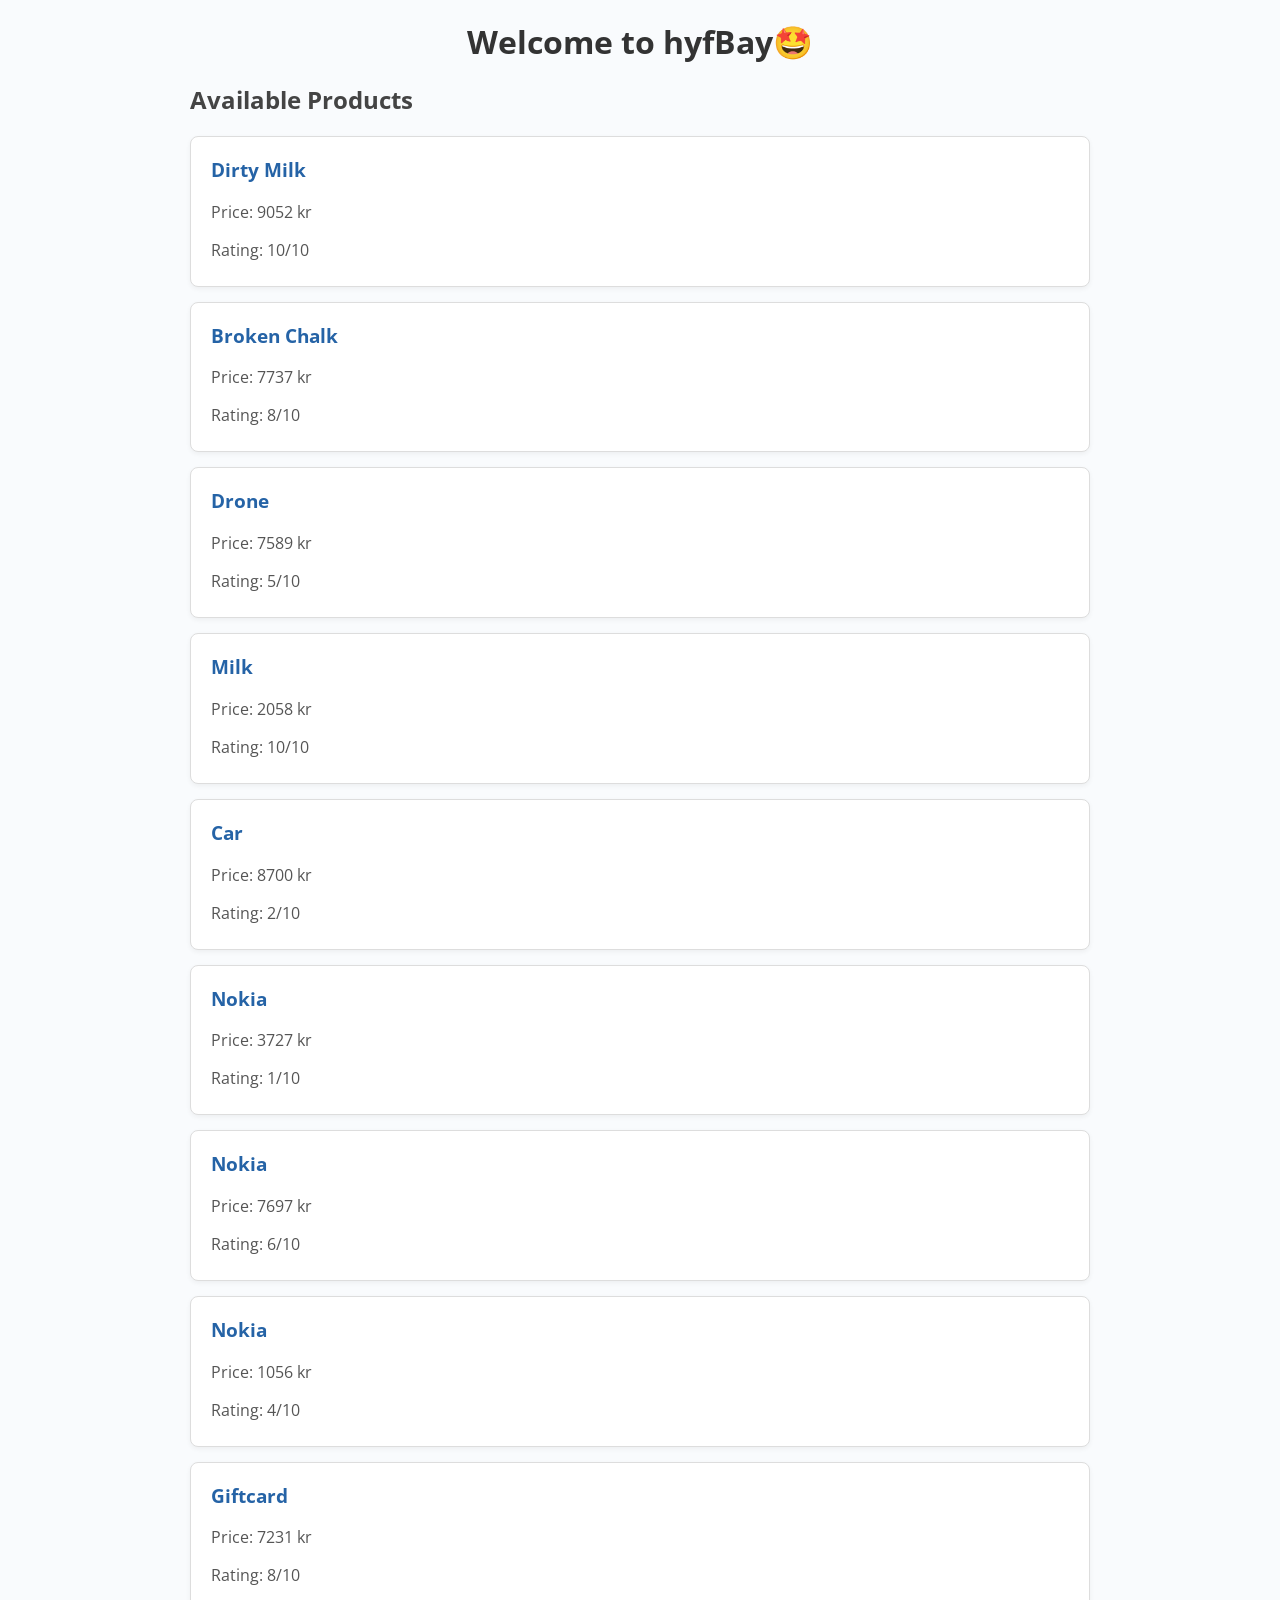
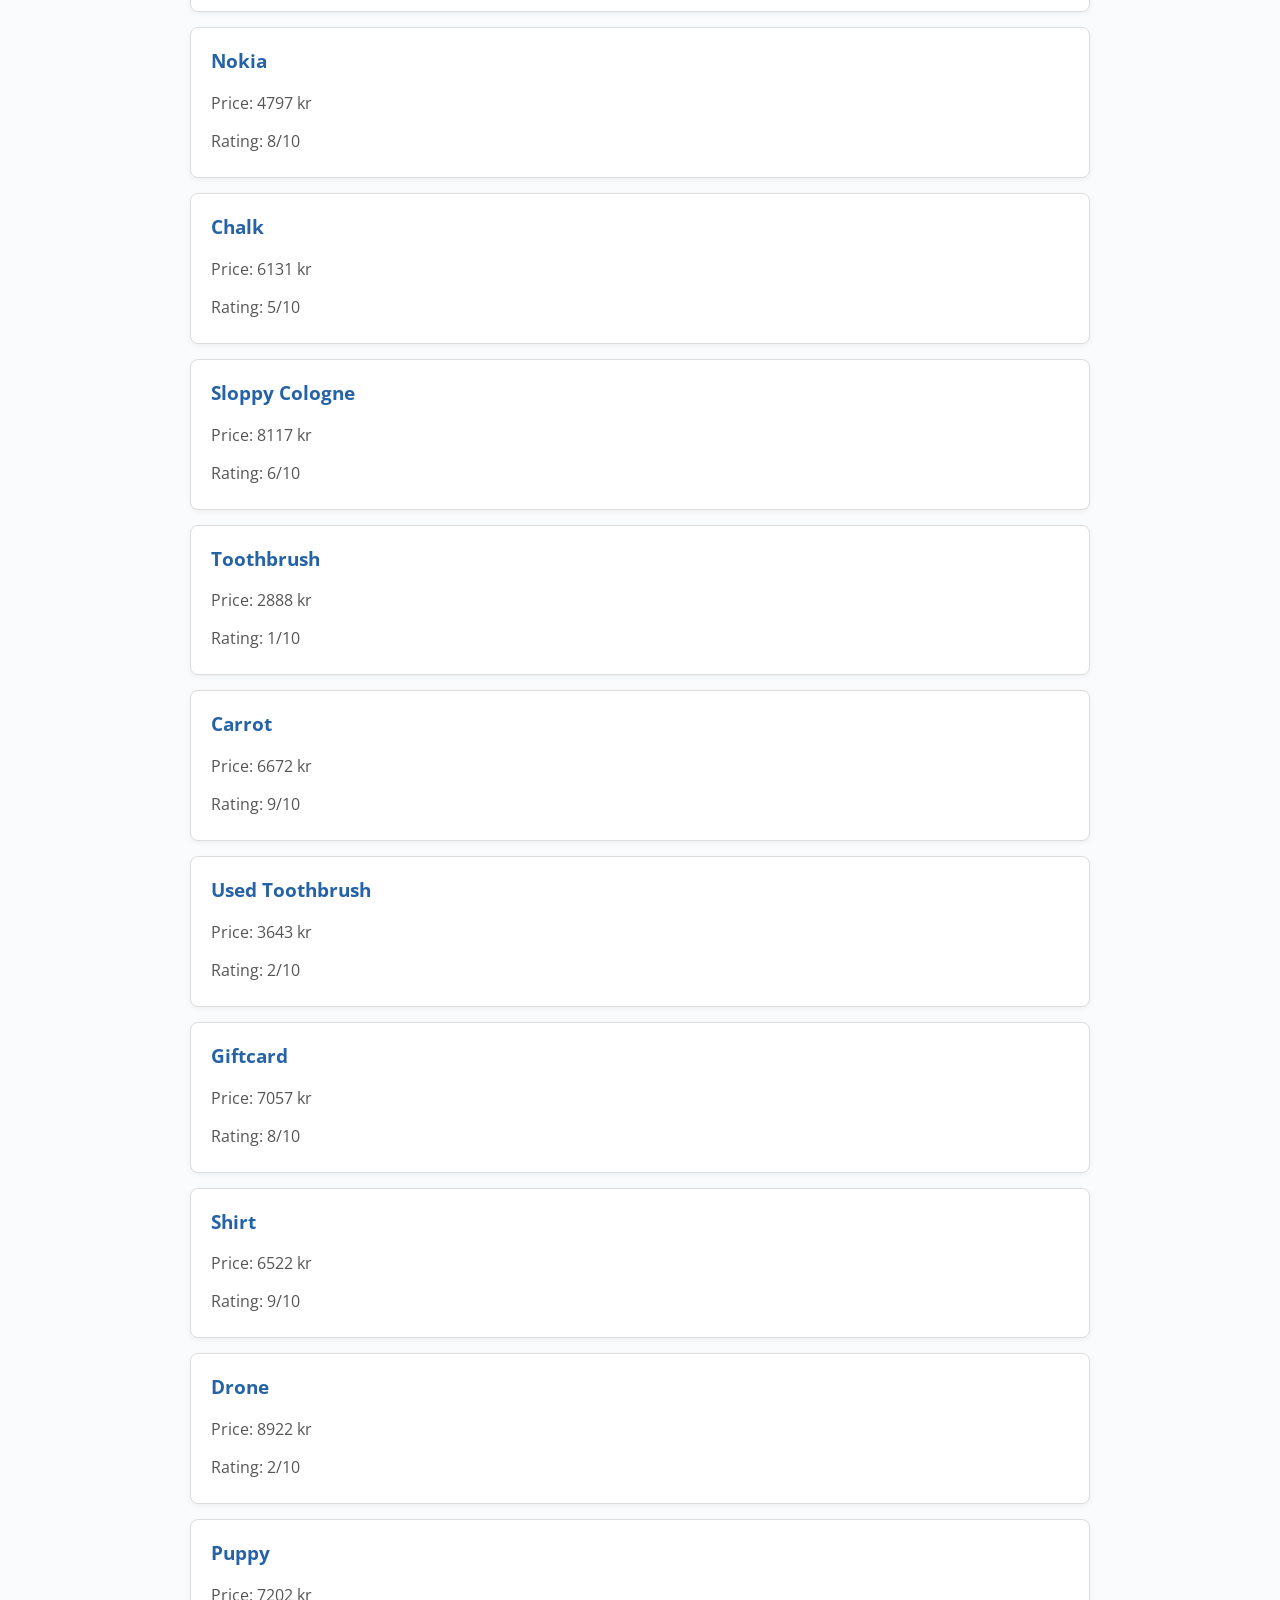
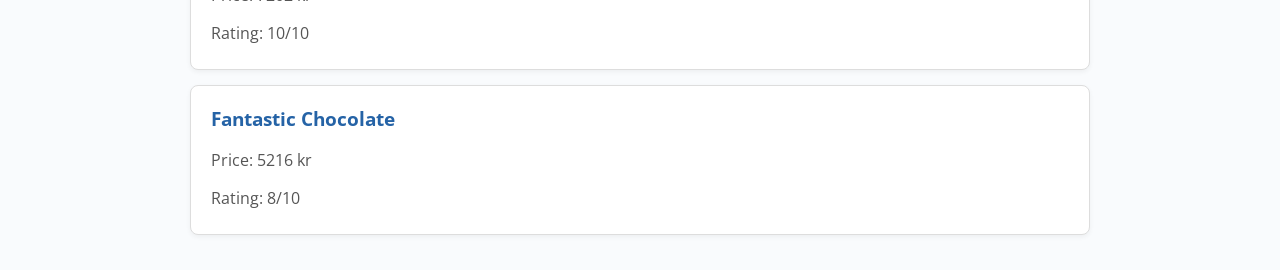
<file: index.html>
<head>
  <title>HyfBay</title>
  <meta name="viewport" content="width=device-width, initial-scale=1" />
  <link rel="stylesheet" type="text/css" href="main.css" />
  <link
    href="https://fonts.googleapis.com/css?family=Open+Sans:400,800"
    rel="stylesheet"
  />
</head>
<body>
  <main>
    <h1>Welcome to hyfBay🤩</h1>
    <h2>Available Products</h2>
    <ul id="products"></ul>
  </main>
  <script src="hyfBayHelpers.js"></script>
  <script src="main.js"></script>
</body>
</file>
<file: main.css>
body {
  font-family: "Open Sans", sans-serif;
  background-color: #f9fbfd;
  padding: 20px;
}

* {
  box-sizing: border-box;
}

body,
h1,
h2 {
  margin: 0;
}

main {
  max-width: 900px;
  margin: 0 auto;
}

h1 {
  text-align: center;
  color: #333;
  margin-bottom: 20px;
}

h2 {
  color: #444;
  margin-bottom: 20px;
}

ul {
  list-style-type: none;
  margin: 0;
  padding: 0;
}

li {
  background-color: white;
  border: 1px solid #ddd;
  border-radius: 8px;
  padding: 20px;
  margin-bottom: 15px;
  box-shadow: 0 2px 5px rgba(0, 0, 0, 0.05);
}

li h3 {
  color: #2563a6;
  margin-top: 0;
}

li p {
  color: #555;
  margin-bottom: 5px;
}
</file>
